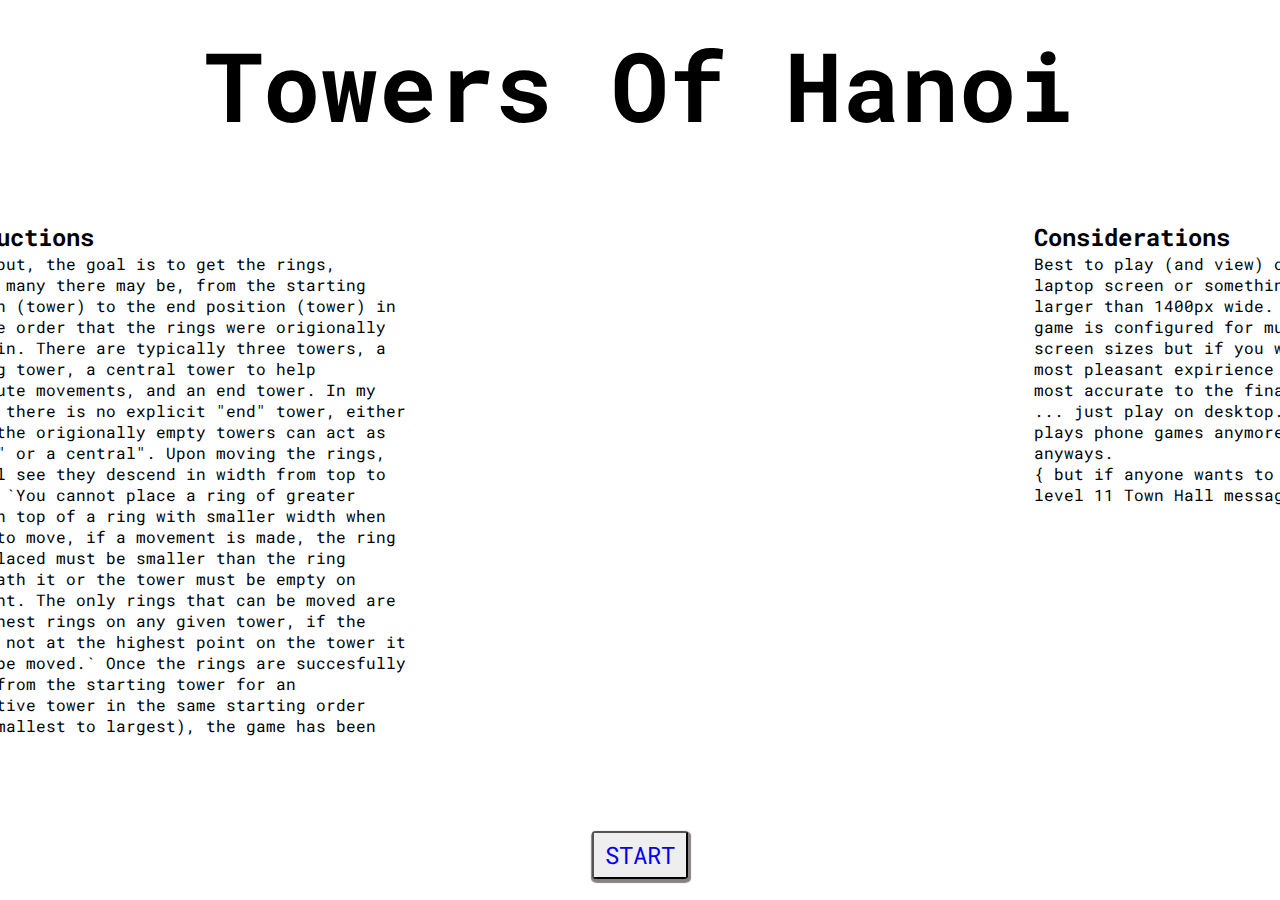
<file: index.html>
<!DOCTYPE html>
<html lang="en">
<head>
    <meta charset="UTF-8">
    <meta http-equiv="X-UA-Compatible" content="IE=edge">
    <meta name="viewport" content="width=device-width, initial-scale=1.0">
    <title>Towers of Hanoi</title>
    <link rel="stylesheet" href="intro.css">
    <link href="https://fonts.googleapis.com/css2?family=Roboto+Mono:wght@200&display=swap" rel="stylesheet">
</head>
<body>
    <h1>Towers Of Hanoi</h1>
    <div class="content">
        <div class="instructions">
            <h2>Instructions</h2>
            <div>Simply put, the goal is to get the rings, however many there may be, from the starting position 
                (tower) to the end position (tower) in the same order that the rings were origionally placed in. 
                There are typically three towers, a starting tower, a central tower to help distribute movements,
                 and an end tower. In my edition there is no explicit "end" tower, either two of the origionally 
                 empty towers can act as an "end" or a central". Upon moving the rings, you will see they descend 
                 in width from top to bottom. `You cannot place a ring of greater width on top of a ring with smaller 
                 width when trying to move, if a movement is made, the ring being placed must be smaller than the 
                 ring underneath it or the tower must be empty on placement. The only rings that can be moved are 
                 the highest rings on any given tower, if the ring is not at the highest point on the tower it cannot 
                 be moved.` Once the rings are succesfully placed from the starting tower for an alternative tower in 
                 the same starting order (from smallest to largest), the game has been won. </div>
        </div>
        <div class="featuring">
            <div class="note">Featuring: You 
                <br><span class="message">(turn your camera on)</span>
            </div>
            <div id="container">
                <video autoplay="true" id="videoElement"></video>
            </div>
        </div>
        <div class="considerations">
            <h2>Considerations</h2>
            <div>Best to play (and view) on a laptop screen or something larger than 1400px wide. The game is configured
                for multiple screen sizes but if you want the most pleasant expirience and most accurate to the final build
                ... just play on desktop. Who plays phone games anymore anyways. <br> { but if anyone wants to buy a level 11 Town Hall message me }
            </div>
        </div>
    </div>
        <button><a href="pageOne.html">START</a></button>
    <script src="intro.js"></script>
</body>
</html>
</file>
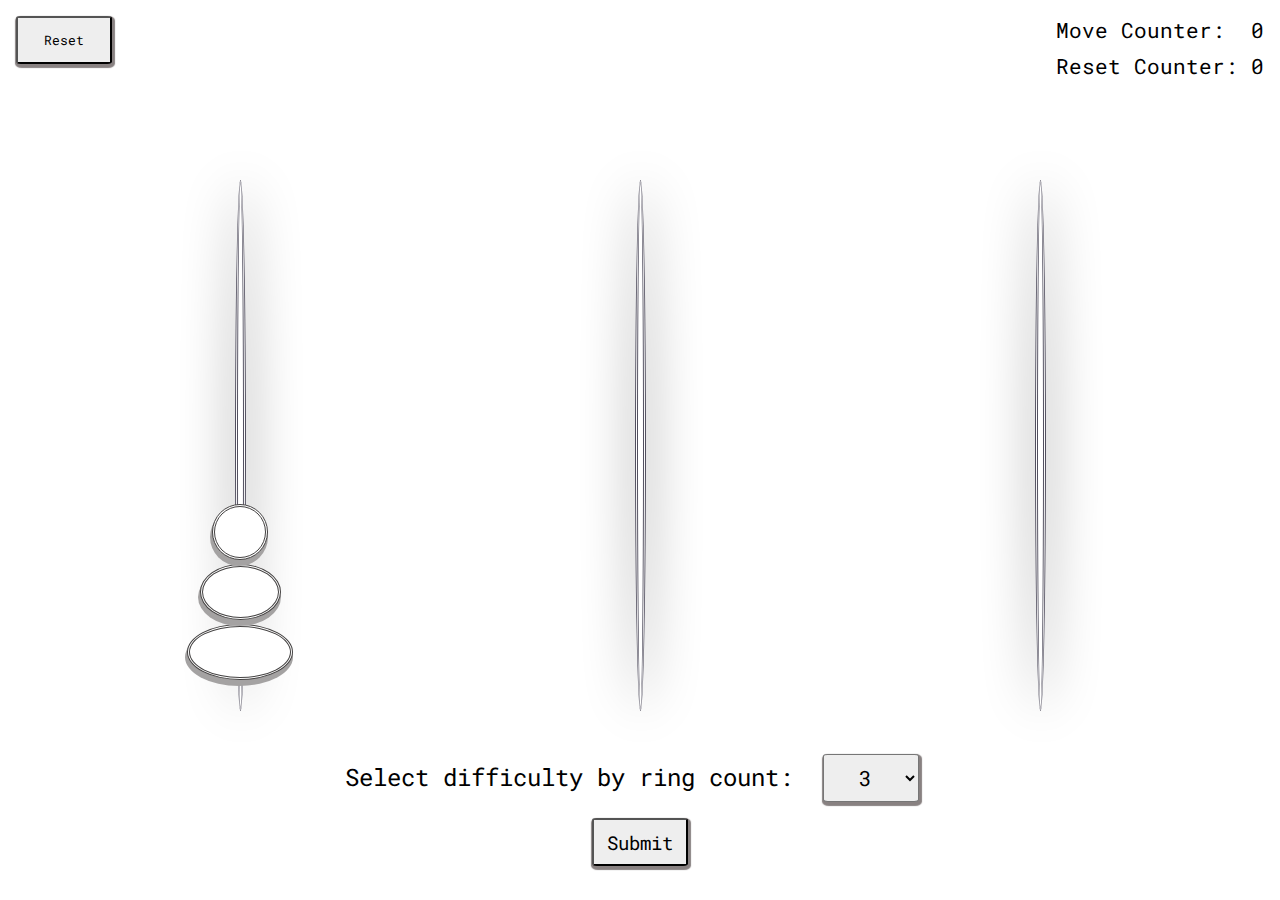
<file: pageOne.html>
<!DOCTYPE html>
<html lang="en">
<head>
    <meta charset="UTF-8">
    <meta http-equiv="X-UA-Compatible" content="IE=edge">
    <meta name="viewport" content="width=device-width, initial-scale=1.0">
    <link rel="stylesheet" href="style.css">
    <link rel="preconnect" href="https://fonts.gstatic.com">
    <link href="https://fonts.googleapis.com/css2?family=Roboto+Mono:wght@200&display=swap" rel="stylesheet">
    <title>Towers of Hanoi</title>
</head>
<body>
    <header class="header">
        <button class="reset">Reset</button>
        <div class="winCondition">
            <h1 class="winner">You won with <span class="winnerMoves">0</span> moves and <span class="winnerResets">0</span> resets</h1>
        </div>
        <section class="counters">
            <div class="counter">Move Counter: <span class="counterNum">0</span></div>
            <div class="resetCounter">Reset Counter: <span class="resetCounterNum">0</span></div>
        </section>
    </header>
    <section class="pillars">
        <div class="pillar pOne" data-pillar="one">
            <div class="tower tOne"></div>
            <div class="invisible IT1"></div>
            <div class="base bOne"></div>
        </div>
        <div class="pillar pTwo" data-pillar="two">
            <div class="tower tTwo"></div>
            <div class="invisible IT2"></div>
            <div class="base bTwo"></div>
        </div>
        <div class="pillar pThree" data-pillar="three">
            <div class="tower tThree"></div>
            <div class="invisible IT3"></div>
            <div class="base bThree"></div>
        </div>
    </section>
    <section class="ringSpecifier">
        <div>
            <label for="rings">Select difficulty by ring count: </label>
            <select name="rings" id="ringCount">
                <option value="3">3</option>
                <option value="4">4</option>
                <option value="5">5</option>
                <option value="6">6</option>
                <option value="7">7</option>
                <option value="8">8</option>
            </select>
        </div>
   
        <input type="submit" value="Submit" id="submit">
        <div class="instruct">hit submit to advance to the next level</div>
    </section>
    <div class="mobile">
        <div class="text">Please play on larger screen for maximum enjoyment</div> 
    </div>

    <script src="script.js"></script>
</body>
</html>
</file>
<file: intro.css>
.content {
	display: flex;
	justify-content: space-between;

}
.instructions {
	width: 30rem;
	margin: 2rem;
}
.considerations {
	width: 20rem;
	margin: 2rem;
}
.featuring {
	margin: 2rem;
}


#container {
	margin: 0px auto;
	width: 500px;
	height: 375px;

}
#videoElement {
	width: 500px;
	height: 375px;

}
button {
	color: rgb(0, 0, 0);
background-color: rgb(238, 238, 238);
font-family: 'Roboto Mono';
width: 6rem;
height: 3rem;
text-align: center;
box-shadow: 1px 2px 1px 2px rgb(136, 129, 129);
border-radius: 5%;
}
button:hover {
	box-shadow: 2px 2px 0px 0px rgb(131, 131, 131);
}
a {
	font-family: 'Roboto Mono';
	text-decoration: none;
	font-size: 1.5rem;
	width: 6rem;
	height: 3rem;
}
body {
    /* background-image:url(/img/cloud.png); */
    background-position:center;
    background-size: cover;
	background-repeat: no-repeat;
	width: 100vw;
	height: 100vh;
	font-family: 'Roboto Mono';
	display: flex;
	flex-direction: column;
	align-items: center;
	justify-content: space-around;
}
* {
	margin: 0;
	padding: 0;
}
h1 {
	font-size: 6rem;
}
.note {
	font-size: 2rem;
	text-align: center;
}

@keyframes bounce { 
    0% { transform: translateY(0); }
    100% { transform: translateY(50px); }
  }
h1 {
    animation: bounce 2s;
    animation-direction: alternate;
    animation-iteration-count: infinite;
}
.message {
	font-size: 0.9rem;
	color: blue;
}


@media (max-width:550px) {
	body {
	}
	
	.content {
		flex-direction: column;
		align-items: center;
	}
	.featuring {
		display: none;
	}
	.considerations {
		font-size: 10px;
		width: 20rem;
	}
	.instructions {
		font-size: 10px;
		width: 20rem;
		padding-top: 50px;

	}
	body {
		width: 100vw;
		
	}
	h1 {
		font-size: 2rem;
		margin-top: 5rem;
	}
	.note {
		font-size: 1.5rem;
		margin-bottom: 1rem;
		text-align: center;
	}
	.container {
		display: flex;
		justify-content: center;
	}
	#videoElement {
		width: 120vw;
	
	}
	body {
		width: 100vw;
		height: 100vh;
	}
	button {
		margin-bottom: 7rem;
	}
}
</file>
<file: style.css>
body {
    display: grid;
    grid-template-columns: 1fr 2fr 1fr;
    grid-template-rows: 1fr 2fr 1fr;
    width: 100vw;
    color: black;
    height: 100vh;
    /* background-color: rgb(40, 40, 40); */
    font-family: 'Roboto Mono';
    /* background-image:url(/img/cloud.png); */
    background-position:center;
    background-size: cover;
    overflow-x: hidden;
    overflow-y: hidden;

}

* {
    margin: 0;
    padding: 0;
}

button, input, select {
    cursor: pointer;
}
.header {
    grid-row: 1 / 2;
}
.ringSpecifier {
    grid-row: 3 / 4;
}


/* buttons */ 


/* TOWER STYLING */

.base {
    width: 400px;
    height: 10px;
    /* margin: 0rem 0rem; */
}

.tower {
    width: 5px;
    height: 525px;
    /* background-color: rgb(75, 75, 75); */
    box-shadow: 1px 1px 50px 1px gray;
    border: rgb(81, 78, 94) double;
    border-top-right-radius: 50%;
    border-top-left-radius: 50%;
    border-bottom-right-radius: 50%;
    border-bottom-left-radius: 50%;
    display: flex;
    align-items: flex-end;
}
.invisible {
    width: 400px;
    height: 500px;
    position: absolute;
    display: flex;
    align-items: center;
    flex-direction: column;
    justify-content: flex-end;
    grid-column: 1 / 2;
    grid-row: 2 / 3;
    max-height: 500px;
}

.pillars {
    display: flex;
    justify-content: center;
    grid-column: 1 / 2;
    grid-row: 2 / 3;
}

.pillar {
    /* margin: 0 2rem; */
    display: flex;
    flex-direction: column;
    align-items: center;
}

/* RING STYLING */

.ringEight {
    position: absolute;
    top: 30;
}
.ringSeven {
    position: absolute;
    top: 30;
}
.ringSix {
    position: absolute;
    top: 30;
}
.ringFive {
    position: absolute;
    top: 30;
}

.ringFour {
    position: absolute;
    top: 30;
}

.ringThree {
    position: absolute;
    top: 30;
}

.ringTwo {
    position: absolute;
    top: 30;
}
.ringOne {
    position: absolute;
    top: 30;
}

.ring {
    border:  rgb(68, 66, 66) double;
    box-shadow: -1px 5px 0px 1px rgb(164, 162, 162);
    border-radius: 50%;
    background-color: white;
}



/* HEADER */
.header {
    display: flex;
    width: 100vw;
    justify-content: space-between;
}
/* COUNTER STYLING */ 
.counters {
    display: flex;
    flex-direction: column;
    font-size: 1.3rem;
    margin: 1rem;
    height: 4rem;
    /* border: red solid; */
    justify-content: space-between;
}
.counter {
    display: flex;
    justify-content: space-between;
}
/* RESET BUTTON */

.reset {
    width: 4rem;
    height: 4rem;
    margin: 1rem;
}

#submit,
.reset,
#ringCount {
color: rgb(0, 0, 0);
background-color: rgb(238, 238, 238);
font-family: 'Roboto Mono';
width: 6rem;
height: 3rem;
text-align: center;
box-shadow: 1px 2px 1px 2px rgb(136, 129, 129);
border-radius: 5%;
}
#submit:hover,
.reset:hover,
#ringCount:hover{
    color: rgb(0, 85, 196);
    box-shadow: 2px 2px 0px 0px rgb(131, 131, 131);
}


/* WIN STATEMENT */
.winCondition {
    display: flex;
    width: 100vw;
    justify-content: center;
    margin: 1rem;

}
.winCondition {
    width: 50rem;
} 
/* LINE STYLING */
.lineOne {
    border-bottom: black solid;
    top: 30px;
    position: absolute;
    width: 100vw;
}
.lineTwo {
    border-bottom: black solid;
    bottom: 30px;
    position: absolute;
    width: 100vw;
}
.lineThree {
    border-bottom: red solid;
    left: 30px;
    position: absolute;
    height: 100vh;
}
.lineFour {
    border-bottom: black solid;
    right: 30px;
    position: absolute;
    height: 100vh;
}

/* DROP DOWN */

.ringSpecifier {
    font-size: 1.5rem;
    margin: 1rem;
    display: flex;
    flex-direction: column;
    justify-content: center;
    align-items: center;
}
#ringCount {
    font-size: 1.3rem;
    margin: 1rem;
}
#submit {
    font-size: 1.2rem;
}

@keyframes bounce { 
    0% { transform: translateY(10px); }
    100% { transform: translateY(5px); }
  }
.instruct {
    color: rgb(0, 86, 199);
    font-size: .8rem;
    margin-left: 1rem;
    animation: bounce 0.5s;
    animation-direction: alternate;
    animation-iteration-count: infinite;
    opacity: 0;
}

.mobile {
    display: none;
    opacity: 0;
    z-index: -1;
    position: absolute;
    width: 100vw;
    height: 100vh;
    background-color: black;
    color: red;
    font-size: 2rem;
    display: flex;
    justify-content: center;
    align-items: center;
}
@media (max-width: 1400px) {
  
    .pillar {
        margin: 0;
    }
    .ringEight {
        width: 225px !important;
    }
    .ringSeven {
        width: 200px !important;
    }
    .ringSix {
        width: 175px !important;
    }
    .ringFive {
        width: 150px !important;
    }
    
    .ringFour {
        width: 125px !important;
    }
    
    .ringThree {
        width: 100px !important;
    }
    
    .ringTwo {
        width: 75px !important;
    }
    .ringOne {
        width: 50px !important;
    }
}
@media (max-width: 1195px) {
   
    .mobile {
        /* opacity: 100; */
        /* z-index: 1; */
        text-align: center;
        width: 100vw;
        height: 100vh;
        overflow-x: hidden;
        overflow-y: hidden;
    }
    body {
        width: 0vw;
        height: 0vh;
        overflow-x: hidden;
        overflow-y: hidden;
        background-image: none !important;
        background-color: white;
        color: black;
    
    }
    .counters,
    label,
    #submit{
        font-size: 0.8rem;
    }
    .base,
    .invisible {
        width: 150px;
    
    }
    .instruct {
        color: blue;
    }
    .winner {
        font-size: 1.3rem;
    }
    .header {
        display: flex;
        flex-direction: column;
        align-items: center;
    }
    .reset {
        position: absolute;
        top: 0;
        left: 0;
        width: 3rem;
    }
    #ringCount {
        width: 2.5rem;
        height: 2rem;
    }
  
}


@media (max-width: 450px) {
    .ringEight {
        width: 170px !important;
    }
    .ringSeven {
        width: 150px !important;
    }
    .ringSix {
        width: 130px !important;
    }
    .ringFive {
        width: 110px !important;
    }
    
    .ringFour {
        width: 90px !important;
    }
    
    .ringThree {
        width: 70px !important;
    }
    
    .ringTwo {
        width: 50px !important;
    }
    .ringOne {
        width: 30px !important;
    }
    .base,
    .invisible {
        width: 120px;
    }
    #ringCount {
        font-size: 1rem;
        width: 2rem;
        margin: 0;
    }
    .reset {
        height: 2rem;
    }
    .counter,
    .counters,
    .resetCounter {
  
    }
    .counters {
        flex-direction: row;
        justify-content: space-around;
        height: 1rem;
        width: 100vw;
    }
    .winCondition {
        font-size: 1rem;
        width: 100vw;

    }
    .winner {
        font-size: 1rem;
    }
    #submit {
        width:4rem;
        height: 2rem;
        margin-top: 1rem;
        margin-bottom: 1rem;
    }
    option {
        font-size: 1rem;
    }
    .invisible,
    .tower {
        height: 500px;
    }
    body {
        overflow-y:scroll;
    }
}
</file>
